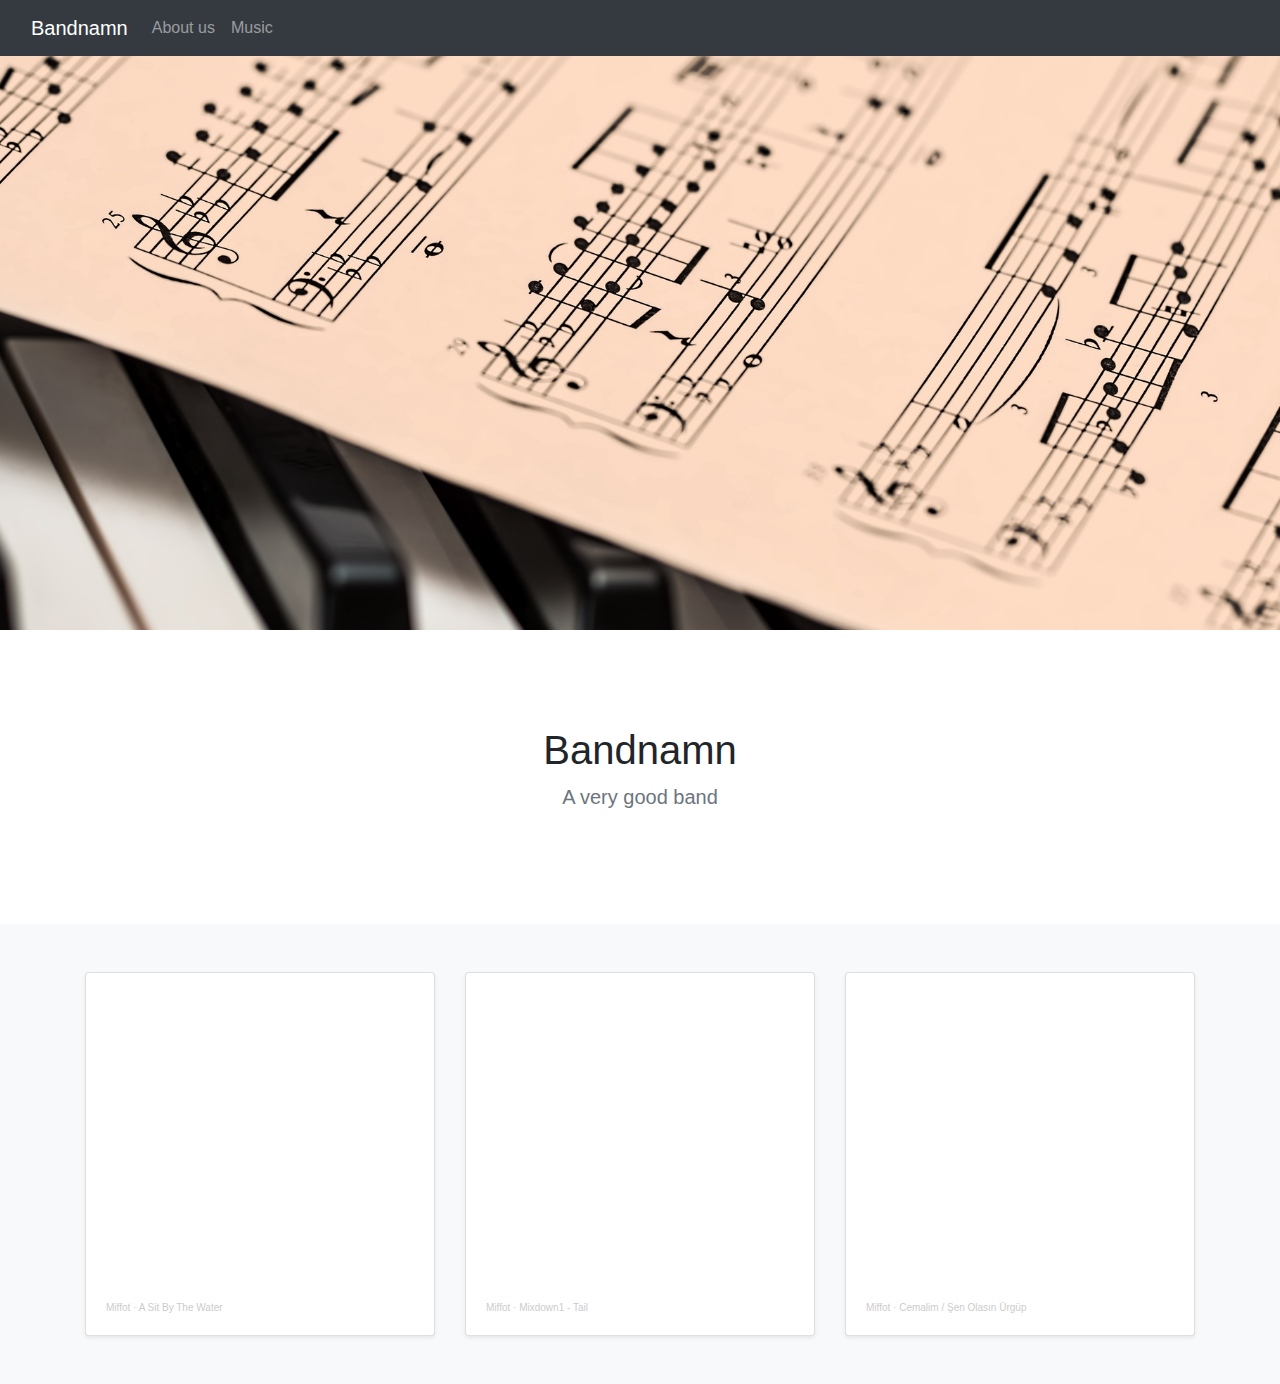
<file: index.html>
<!DOCTYPE html>
<html lang="en">
<head>
    <meta charset="UTF-8">
    <title>Bandnamn</title>
    <link href="css/bootstrap.css" rel="stylesheet" type="text/css">
    <link href="css/custom.css" rel="stylesheet" type="text/css">
    <link href="css/bootstrap-grid.css" rel="stylesheet" type="text/css">
    <link href="css/bootstrap-reboot.css" rel="stylesheet" type="text/css">
    <meta name="viewport" content="width=device-width, initial-scale=1">
</head>
<body>
<header>
    <nav class="navbar navbar-expand-md navbar-dark bg-dark fixed-top">
        <div class="container-fluid">
            <a class="navbar-brand" href="#">Bandnamn</a>
            <button class="navbar-toggler" type="button" data-toggle="collapse" data-target="#navCollapse">
                <span class="navbar-toggler-icon"></span>
            </button>
            <div id="navCollapse" class="collapse navbar-collapse">
                <ul class="navbar-nav mb-2 mb-md-0">
                    <li class="nav-item">
                        <a class="nav-link" href="pages/about_us.html">About us</a>
                    </li>
                    <li class="nav-item">
                        <a class="nav-link" href="pages/music.html">Music</a>
                    </li>
                </ul>
            </div>
        </div>
    </nav>
</header>
<main>
    <div style='background-image: url("./assets/images/band-picture.jpg")' class="parallax"></div>
    <section class="py-5 text-center container">
        <div class="row py-lg-5">
            <div class="col-lg-6 col-md-8 mx-auto">
                <h1 class="font-weight-light">Bandnamn</h1>
                <p class="lead text-muted">
                    A very good band
                </p>
            </div>
        </div>
    </section>
    <div class="album py-5 bg-light">
        <div class="container">
            <div class="row row-cols-1 row-cols-sm-2 row-cols-md-3 g-3">
                <div class="col">
                    <div class="card shadow-sm">
                        <div class="card-body">
                            <iframe width="100%" height="300" scrolling="no" frameborder="no" allow="autoplay" src="https://w.soundcloud.com/player/?url=https%3A//api.soundcloud.com/tracks/899665639&color=%23ff5500&auto_play=false&hide_related=false&show_comments=true&show_user=true&show_reposts=false&show_teaser=true&visual=true"></iframe><div style="font-size: 10px; color: #cccccc;line-break: anywhere;word-break: normal;overflow: hidden;white-space: nowrap;text-overflow: ellipsis; font-family: Interstate,Lucida Grande,Lucida Sans Unicode,Lucida Sans,Garuda,Verdana,Tahoma,sans-serif;font-weight: 100;"><a href="https://soundcloud.com/user-607471792" title="Miffot" target="_blank" style="color: #cccccc; text-decoration: none;">Miffot</a> · <a href="https://soundcloud.com/user-607471792/a-sit-by-the-water" title="A Sit By The Water" target="_blank" style="color: #cccccc; text-decoration: none;">A Sit By The Water</a></div>
                        </div>
                    </div>
                </div>
                <div class="col">
                    <div class="card shadow-sm">
                        <div class="card-body">
                            <iframe width="100%" height="300" scrolling="no" frameborder="no" allow="autoplay" src="https://w.soundcloud.com/player/?url=https%3A//api.soundcloud.com/tracks/717366007&color=%23ff5500&auto_play=false&hide_related=false&show_comments=true&show_user=true&show_reposts=false&show_teaser=true&visual=true"></iframe><div style="font-size: 10px; color: #cccccc;line-break: anywhere;word-break: normal;overflow: hidden;white-space: nowrap;text-overflow: ellipsis; font-family: Interstate,Lucida Grande,Lucida Sans Unicode,Lucida Sans,Garuda,Verdana,Tahoma,sans-serif;font-weight: 100;"><a href="https://soundcloud.com/user-607471792" title="Miffot" target="_blank" style="color: #cccccc; text-decoration: none;">Miffot</a> · <a href="https://soundcloud.com/user-607471792/mixdown1-tail" title="Mixdown1 - Tail" target="_blank" style="color: #cccccc; text-decoration: none;">Mixdown1 - Tail</a></div>
                        </div>
                    </div>
                </div>
                <div class="col">
                    <div class="card shadow-sm">
                        <div class="card-body">
                            <iframe width="100%" height="300" scrolling="no" frameborder="no" allow="autoplay" src="https://w.soundcloud.com/player/?url=https%3A//api.soundcloud.com/tracks/690576808&color=%23ff5500&auto_play=false&hide_related=false&show_comments=true&show_user=true&show_reposts=false&show_teaser=true&visual=true"></iframe><div style="font-size: 10px; color: #cccccc;line-break: anywhere;word-break: normal;overflow: hidden;white-space: nowrap;text-overflow: ellipsis; font-family: Interstate,Lucida Grande,Lucida Sans Unicode,Lucida Sans,Garuda,Verdana,Tahoma,sans-serif;font-weight: 100;"><a href="https://soundcloud.com/user-607471792" title="Miffot" target="_blank" style="color: #cccccc; text-decoration: none;">Miffot</a> · <a href="https://soundcloud.com/user-607471792/cemalim-sen-olasin-urgup" title="Cemalim / Şen Olasın Ürgüp" target="_blank" style="color: #cccccc; text-decoration: none;">Cemalim / Şen Olasın Ürgüp</a></div>
                        </div>
                    </div>
                </div>
            </div>
        </div>
    </div>
</main>
<script
        src="https://code.jquery.com/jquery-3.5.1.slim.min.js"
        integrity="sha256-4+XzXVhsDmqanXGHaHvgh1gMQKX40OUvDEBTu8JcmNs="
        crossorigin="anonymous"></script>
<script src="js/bootstrap.bundle.min.js"></script>
</body>
</html>
</file>
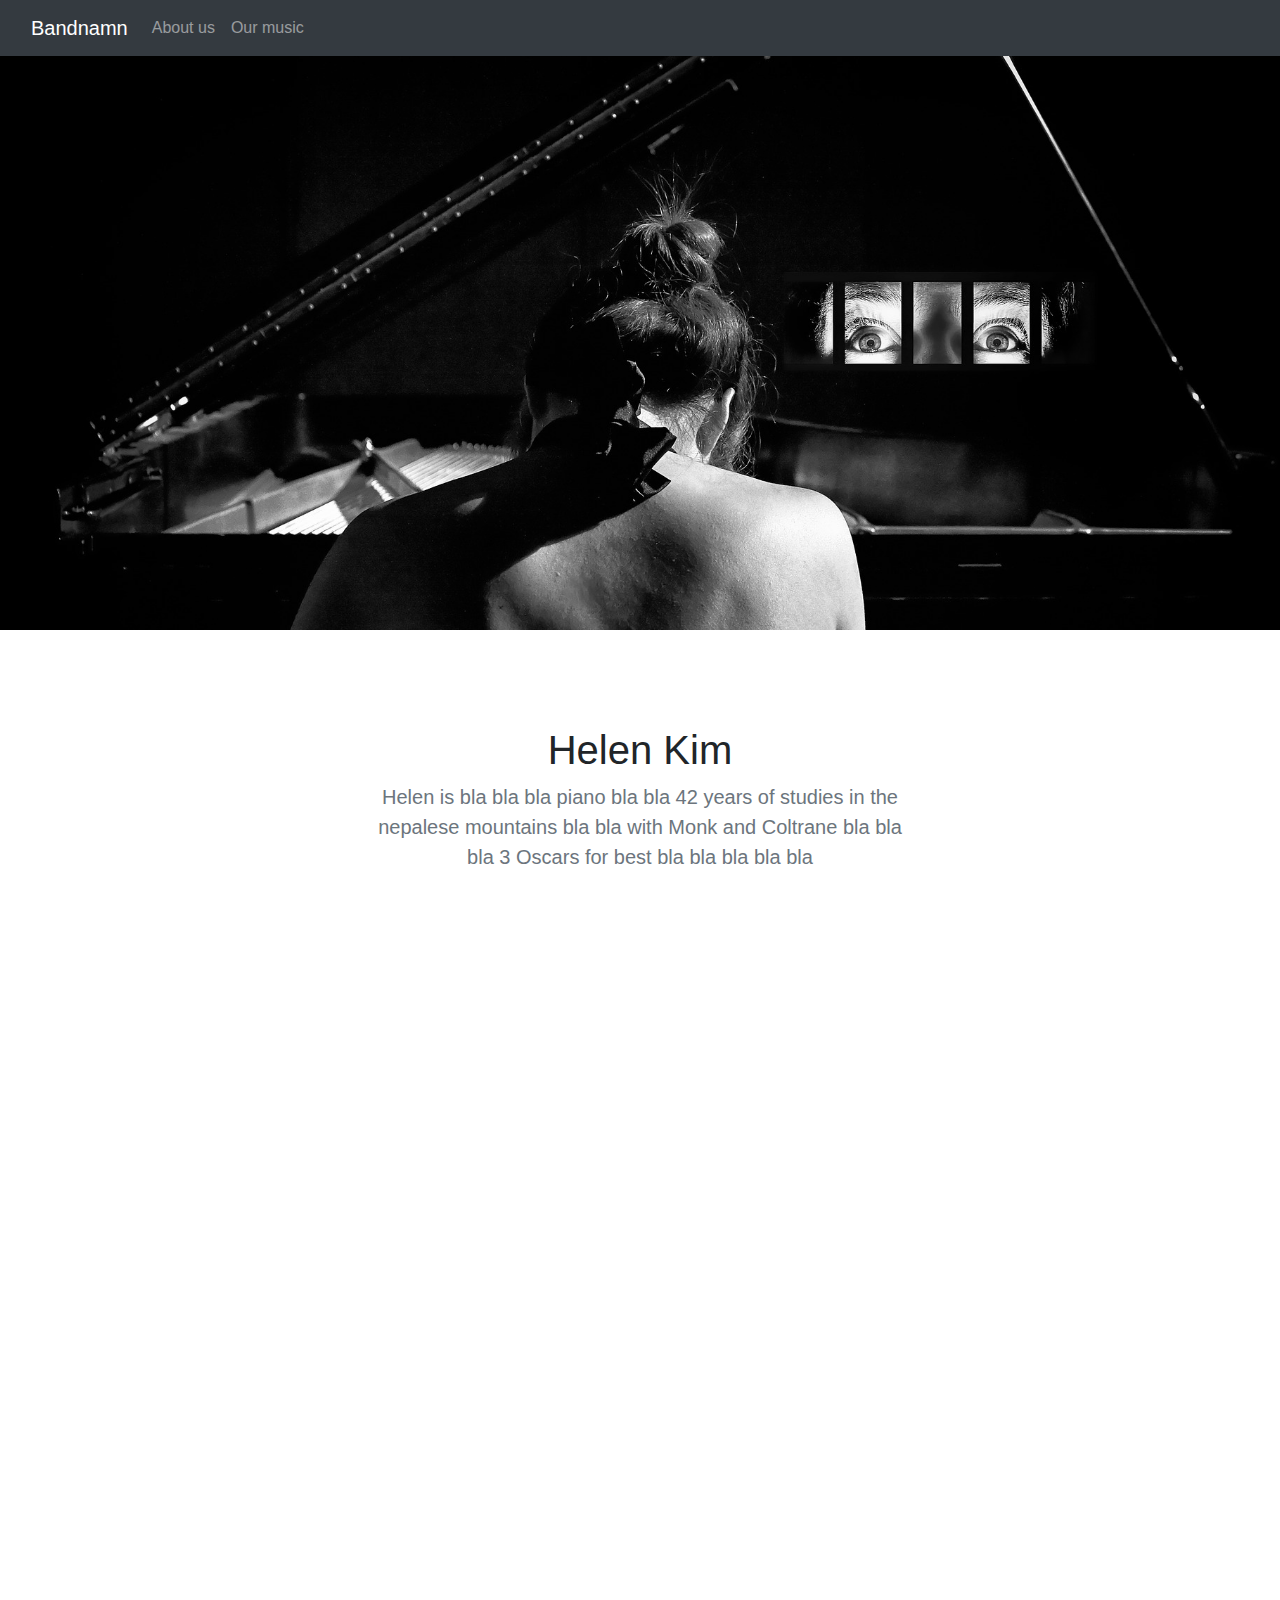
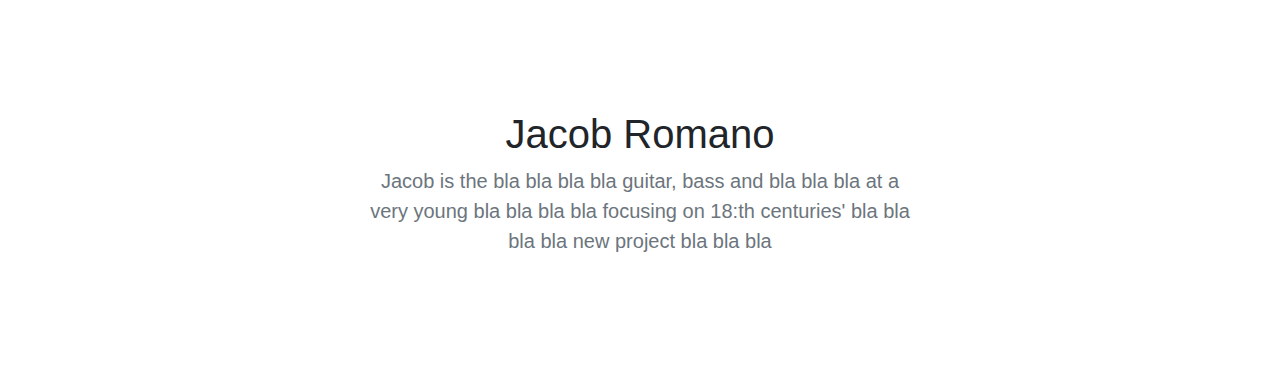
<file: pages/about_us.html>
<!DOCTYPE html>
<html lang="en">
<head>
    <meta charset="UTF-8">
    <title>Bandnamn</title>
    <link href="../css/bootstrap.css" rel="stylesheet" type="text/css">
    <link href="../css/custom.css" rel="stylesheet" type="text/css">
    <link href="../css/bootstrap-grid.css" rel="stylesheet" type="text/css">
    <link href="../css/bootstrap-reboot.css" rel="stylesheet" type="text/css">
    <meta name="viewport" content="width=device-width, initial-scale=1">
</head>
<body>
<header>
    <nav class="navbar navbar-expand-md navbar-dark bg-dark fixed-top">
        <div class="container-fluid">
            <a class="navbar-brand" href="../index.html">Bandnamn</a>
            <button class="navbar-toggler" type="button" data-toggle="collapse" data-target="#navCollapse">
                <span class="navbar-toggler-icon"></span>
            </button>
            <div id="navCollapse" class="collapse navbar-collapse">
                <ul class="navbar-nav mb-2 mb-md-0">
                    <li class="nav-item">
                        <a class="nav-link" href="about_us.html">About us</a>
                    </li>
                    <li class="nav-item">
                        <a class="nav-link" href="music.html">Our music</a>
                    </li>
                </ul>
            </div>
        </div>
    </nav>
</header>
<main>
    <div style='background-image: url("../assets/images/helen.jpg")' class="parallax"></div>
    <section class="py-5 text-center container">
        <div class="row py-lg-5">
            <div class="col-lg-6 col-md-8 mx-auto">
                <h1 class="font-weight-light">Helen Kim</h1>
                <p class="lead text-muted">
                    Helen is bla bla bla piano bla bla 42 years of studies in the nepalese mountains bla bla with Monk and Coltrane
                    bla bla bla 3 Oscars for best bla bla bla bla bla
                </p>
            </div>
        </div>
    </section>
    <div style='background-image: url("../assets/images/jacob.jpg")' class="parallax"></div>
    <section class="py-5 text-center container">
        <div class="row py-lg-5">
            <div class="col-lg-6 col-md-8 mx-auto">
                <h1 class="font-weight-light">Jacob Romano</h1>
                <p class="lead text-muted">
                    Jacob is the bla bla bla bla guitar, bass and bla bla bla at a very young bla bla bla bla focusing on
                    18:th centuries' bla bla bla bla new project bla bla bla
                </p>
            </div>
        </div>
    </section>
</main>
<script
        src="https://code.jquery.com/jquery-3.5.1.slim.min.js"
        integrity="sha256-4+XzXVhsDmqanXGHaHvgh1gMQKX40OUvDEBTu8JcmNs="
        crossorigin="anonymous"></script>
<script src="../js/bootstrap.bundle.min.js"></script>
</body>
</html>
</file>
<file: css/custom.css>
.parallax {

    /* Full height */
    height: 70vh;

    /* Create the parallax scrolling effect */
    background-attachment: fixed;
    background-position: center;
    background-repeat: no-repeat;
    background-size: cover;
}

.parallax-row {
    /* Full height */
    height: 70vh;
    display: flex;
    flex-direction: row;
}

.parallax-row * {
    height: 100%;
    /* Create the parallax scrolling effect */
    background-attachment: fixed;
    background-position: center;
    background-repeat: no-repeat;
    background-size: auto 50%;
    flex-basis: 50%;
}

.parallax_banner {
    width: 100%;
    height: 20%;
    backround-colour: white;
    padding: 1rem;
}
</file>
